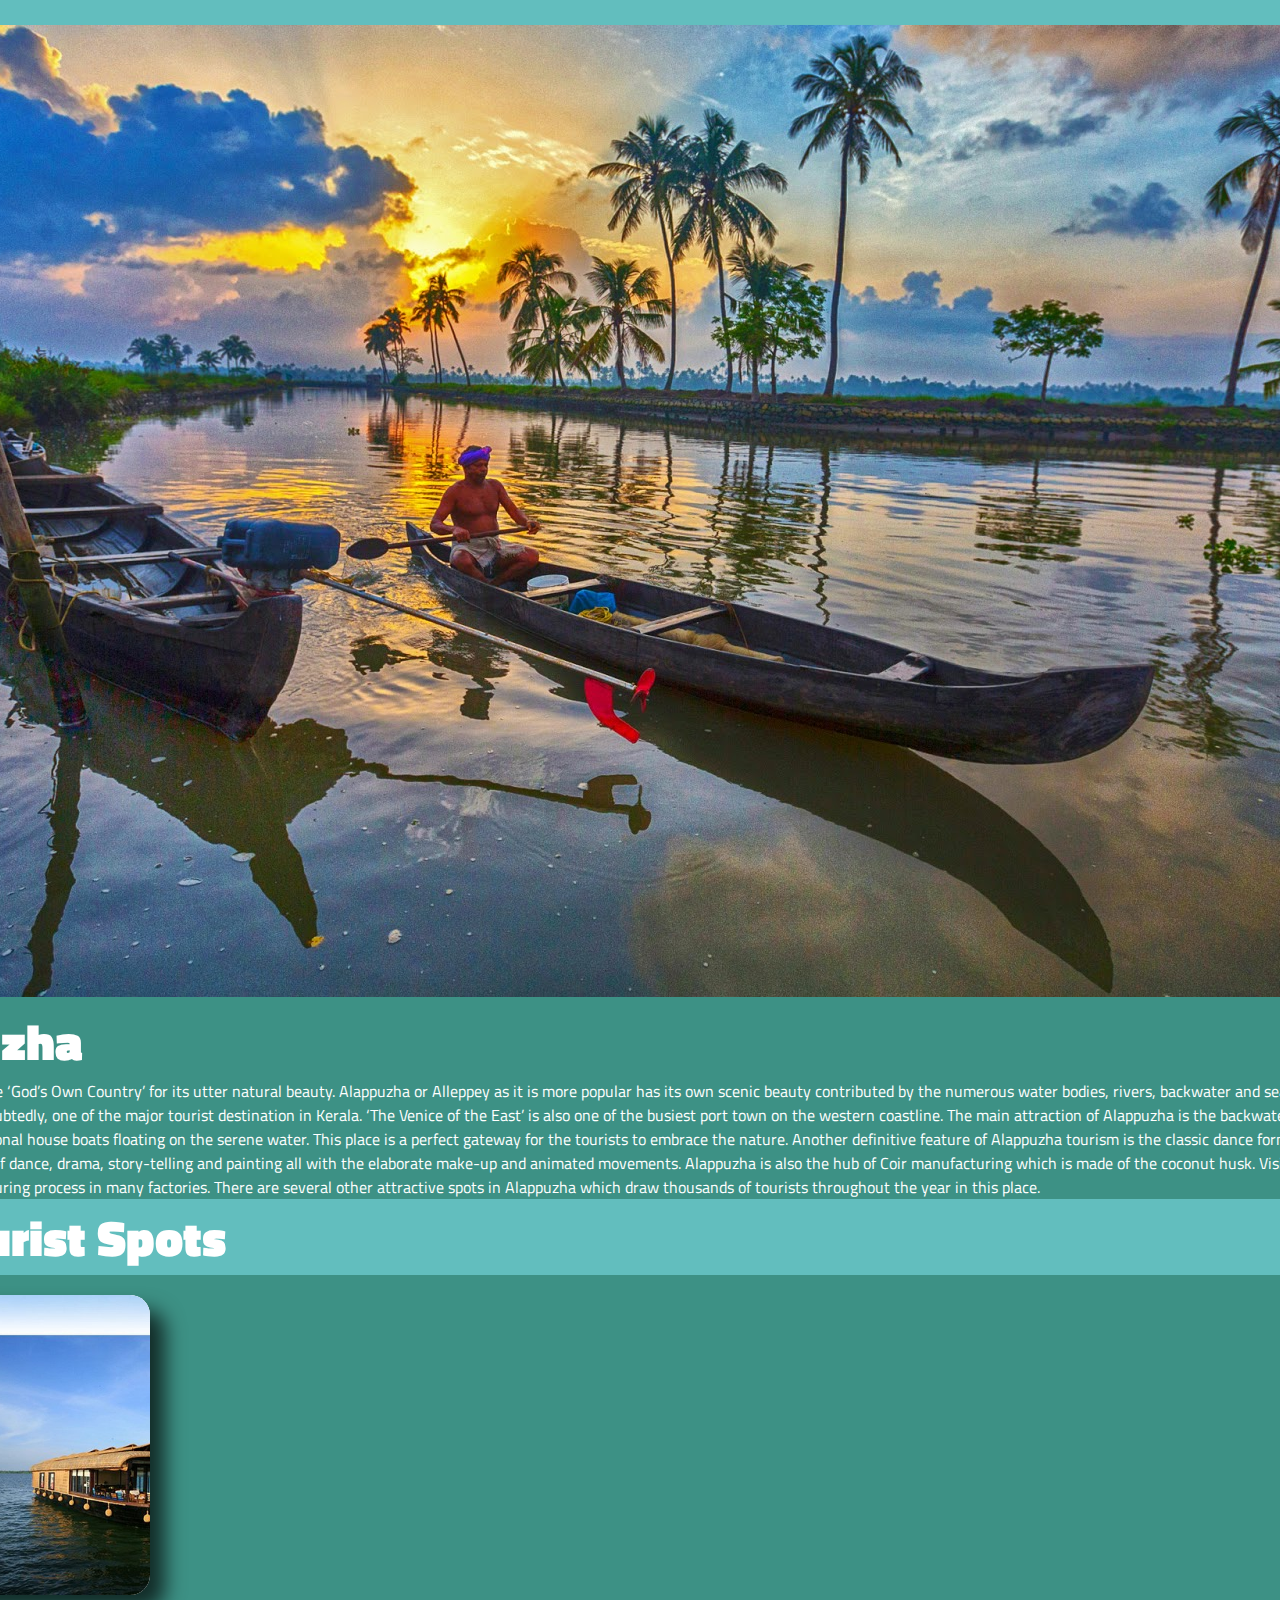
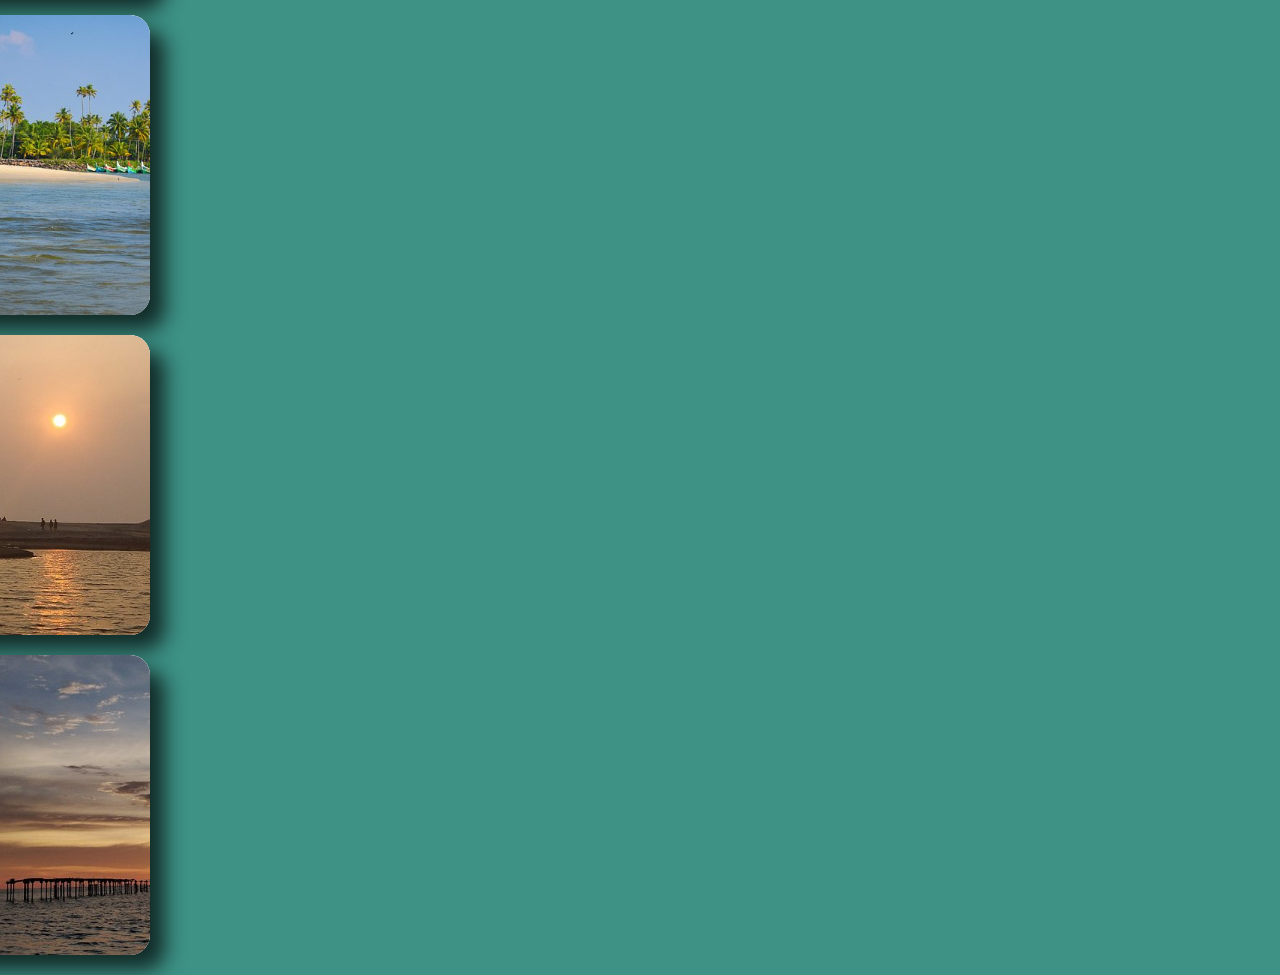
<file: alappuzha.html>
<!DOCTYPE html>
<html lang="en">
<head>
    <link href="./style.css" rel="stylesheet">
    <link href="https://cdn.jsdelivr.net/npm/bootstrap@5.1.3/dist/css/bootstrap.min.css" rel="stylesheet" integrity="sha384-1BmE4kWBq78iYhFldvKuhfTAU6auU8tT94WrHftjDbrCEXSU1oBoqyl2QvZ6jIW3" crossorigin="anonymous">
    <meta charset="UTF-8">
    <meta http-equiv="X-UA-Compatible" content="IE=edge">
    <meta name="viewport" content="width=device-width, initial-scale=1.0">
    <title>Alappuzha</title>
    <!--tab icon start-->
    <link rel="icon" href="./images/logo header.png" type="image/gif" sizes="16x18">
    <!--tab icon close-->
</head>
<body>
    <section id="alp">

       <div class="container-fluid">
        <button class="back btn my-lg-3 my-md-3 my-2" onclick="window.history.back()">Go Back</button>
           <div class="row">
               <div class="col-lg-5 col-md-5 col-12 my-5">
                   <img src="./images/alp1page.jpg" class="img-fluid">
               </div>
               <div class="col-lg-7 col-md-7 col-12 p-lg-3 p-md-3 p-2">
                    <h1>Alappuzha</h1>
                    <p>Kerala is referred as the ‘God’s Own Country’ for its utter natural beauty. Alappuzha or Alleppey as it is more popular has its own scenic beauty contributed by the numerous water bodies, rivers, backwater and sea which essentially made Alappuzha, undoubtedly, one of the major tourist destination in Kerala.

                        ‘The Venice of the East’ is also one of the busiest port town on the western coastline. The main attraction of Alappuzha is the backwater tourism popularized by the beautiful traditional house boats floating on the serene water. This place is a perfect gateway for the tourists to embrace the nature.
                        
                        Another definitive feature of Alappuzha tourism is the classic dance form of Kathakali, an unequaled concoction of dance, drama, story-telling and painting all with the elaborate make-up and animated movements. Alappuzha is also the hub of Coir manufacturing which is made of the coconut husk. Visitors are drawn to catch up the manufacturing process in many factories. There are several other attractive spots in Alappuzha which draw thousands of tourists throughout the year in this place.</p>
               </div>
           </div>


           <div class="my-md-5">
            <h1 class="text-center fw-light">Hot Tourist Spots</h1>
           </div>


           <div class="row my-md-3">
            <div class="col-lg-3 col-md-3 col-12">
                <div class="card mx-auto">
                    <img src="./images/alleppey-backwater.jpg" class="card-img-top" alt="image">
                    <div class="card-body text-center">
                      <h5 class="card-title">Allepey Backwaters</h5>

                      <a href="./alappuzha.html" class="btn signin">Book Package</a>
                    </div>
                </div>

                  
            </div>
            <div class="col-lg-3 col-md-3 col-12">
                <div class="card mx-auto">
                    <img src="./images/andhakaranazhi.jpg" class="card-img-top" alt="image">
                    <div class="card-body text-center">
                      <h5 class="card-title">Andhakaranazhi Beach</h5>

                      <a href="./alappuzha.html" class="btn signin">Book Package</a>
                    </div>
                </div>

                  
            </div>
            <div class="col-lg-3 col-md-3 col-12">
                <div class="card mx-auto">
                    <img src="./images/thottappallibeach.jpg" class="card-img-top" alt="image">
                    <div class="card-body text-center">
                      <h5 class="card-title">Thottappally Beach</h5>

                      <a href="./alappuzha.html" class="btn signin">Book Package</a>
                    </div>
                </div>

                  
            </div>
            <div class="col-lg-3 col-md-3 col-12">
                <div class="card mx-auto">
                    <img src="./images/alappuzhabeach.jpg" class="card-img-top" alt="image">
                    <div class="card-body text-center">
                      <h5 class="card-title">Alappuzha Beach</h5>

                      <a href="./alappuzha.html" class="btn signin">Book Package</a>
                    </div>
                </div>

                  
            </div>
        
        </div>
       </div>

    </section>
      


    <script src="https://cdn.jsdelivr.net/npm/@popperjs/core@2.10.2/dist/umd/popper.min.js" integrity="sha384-7+zCNj/IqJ95wo16oMtfsKbZ9ccEh31eOz1HGyDuCQ6wgnyJNSYdrPa03rtR1zdB" crossorigin="anonymous"></script>
    <script src="https://cdn.jsdelivr.net/npm/bootstrap@5.1.3/dist/js/bootstrap.min.js" integrity="sha384-QJHtvGhmr9XOIpI6YVutG+2QOK9T+ZnN4kzFN1RtK3zEFEIsxhlmWl5/YESvpZ13" crossorigin="anonymous"></script>
</body>
</html>
</file>
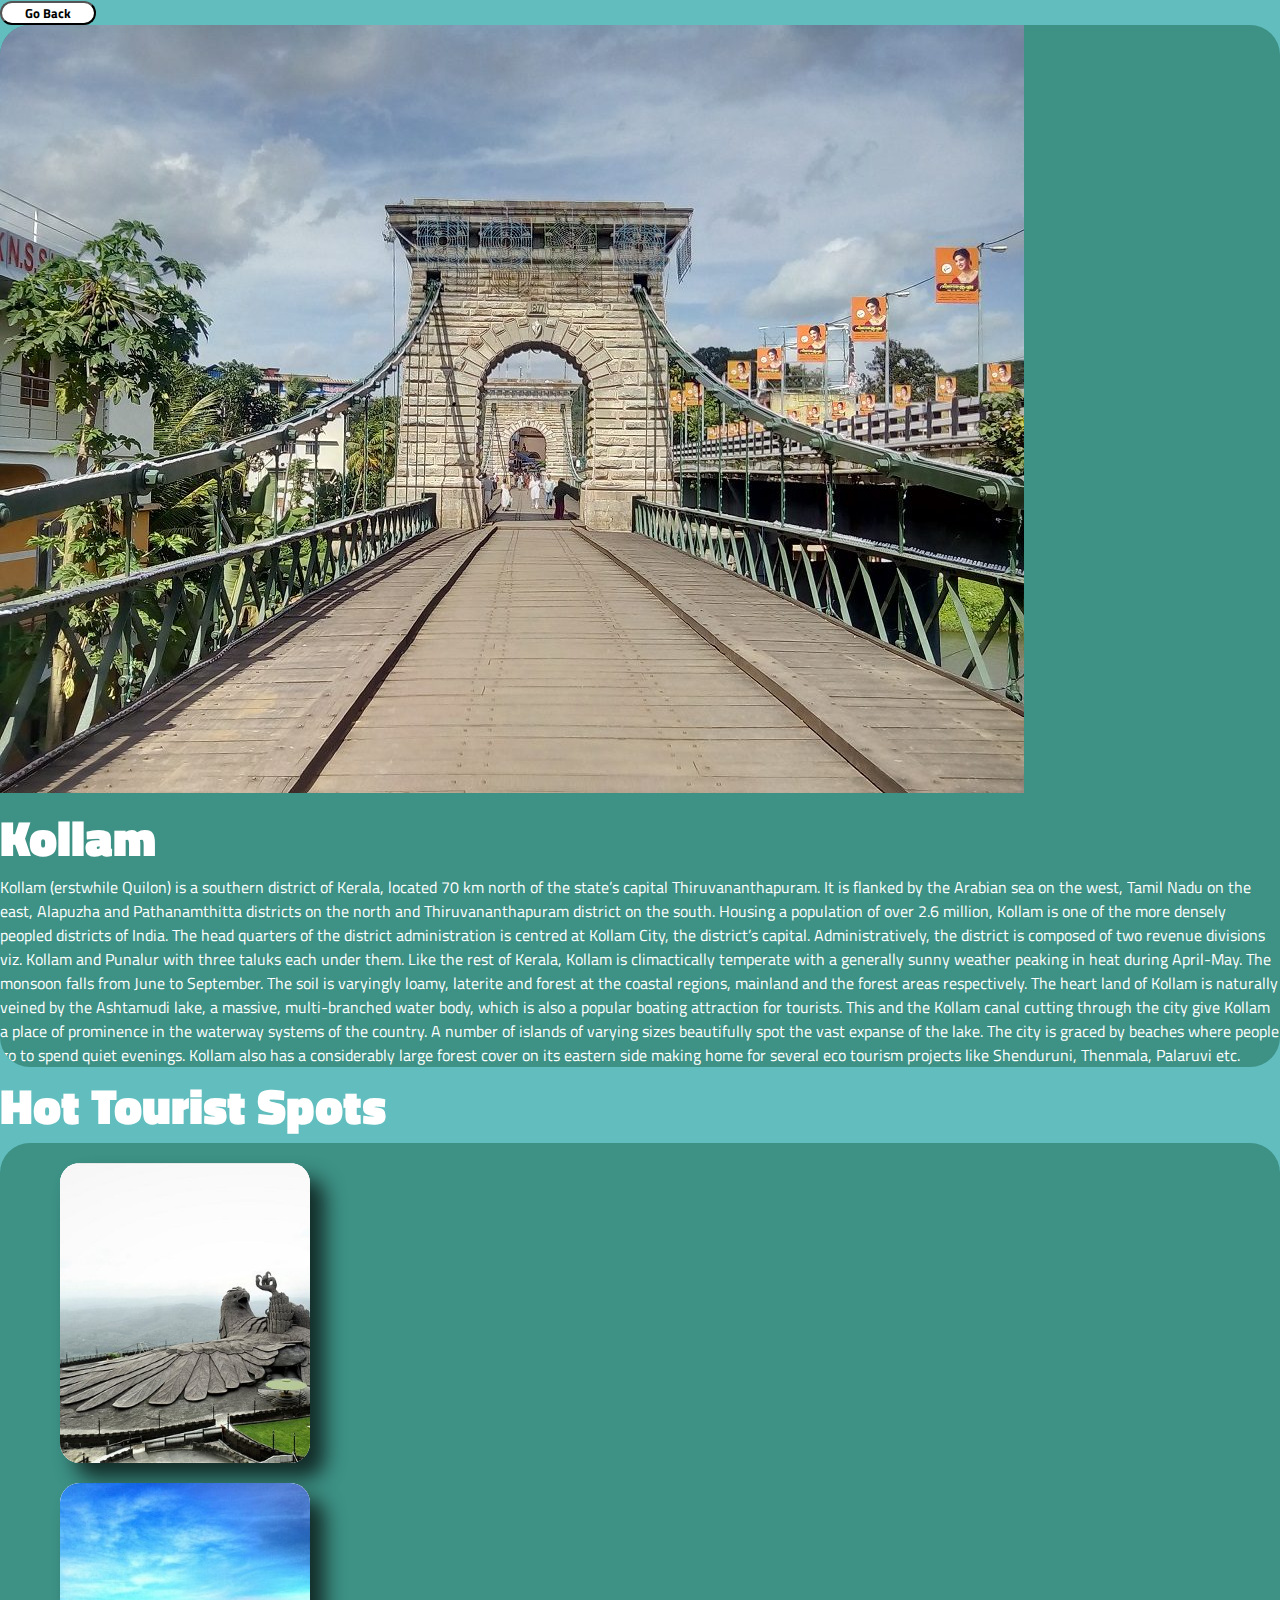
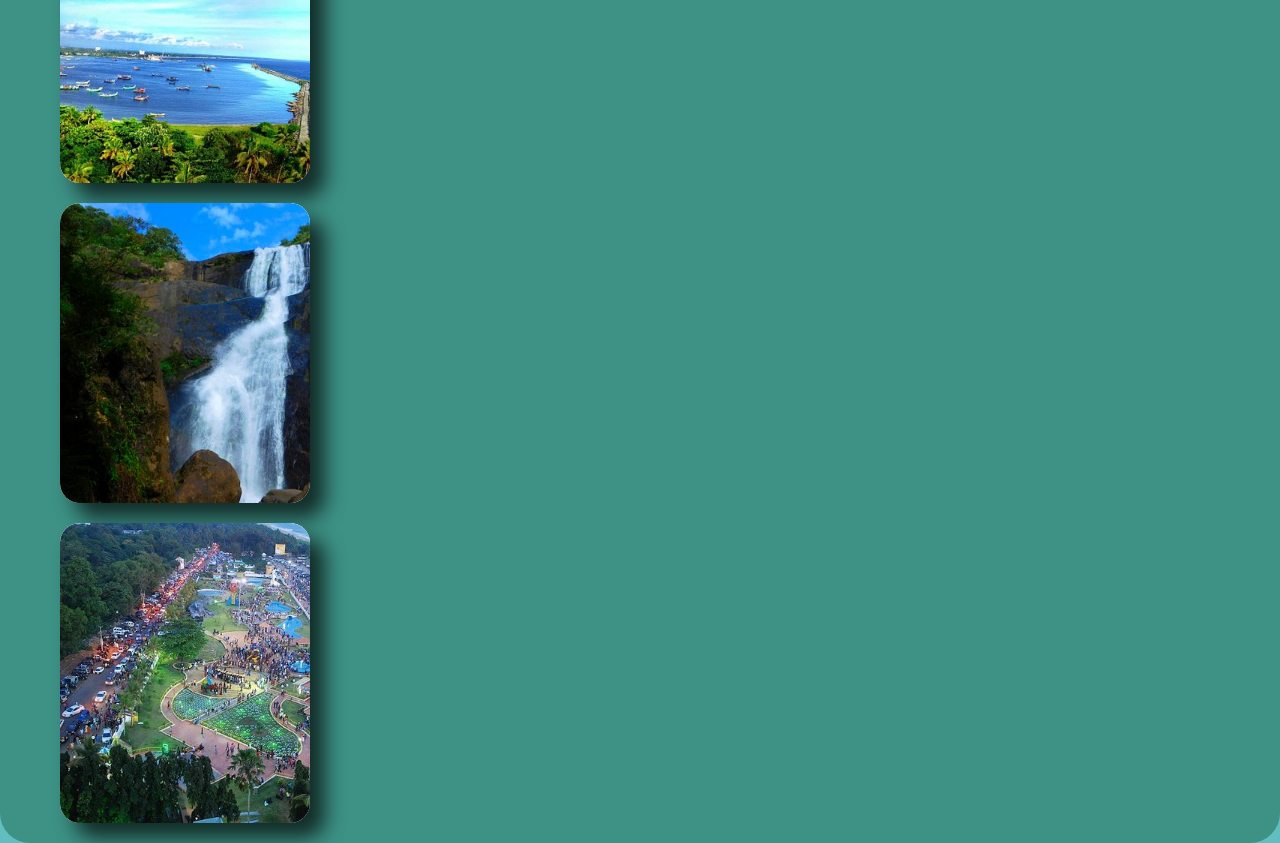
<file: kollam.html>
<!DOCTYPE html>
<html lang="en">
<head>
    <link href="./style.css" rel="stylesheet">
    <link href="https://cdn.jsdelivr.net/npm/bootstrap@5.1.3/dist/css/bootstrap.min.css" rel="stylesheet" integrity="sha384-1BmE4kWBq78iYhFldvKuhfTAU6auU8tT94WrHftjDbrCEXSU1oBoqyl2QvZ6jIW3" crossorigin="anonymous">
    <meta charset="UTF-8">
    <meta http-equiv="X-UA-Compatible" content="IE=edge">
    <meta name="viewport" content="width=device-width, initial-scale=1.0">
    <title>Kollam</title>
    <!--tab icon start-->
    <link rel="icon" href="./images/logo header.png" type="image/gif" sizes="16x18">
    <!--tab icon close-->
</head>
<body>
    <section id="klm">

       <div class="container-fluid">
         <button class="back btn my-lg-3 my-md-3 my-2" onclick="window.history.back()">Go Back</button>
           <div class="row">
               <div class="col-lg-5 col-md-5 col-12 my-5">
                   <img src="./images/kollampage.jpg" class="img-fluid">
               </div>
               <div class="col-lg-7 col-md-7 col-12 p-lg-3 p-md-3 p-2">
                    <h1>Kollam</h1>
                    <p>Kollam (erstwhile Quilon) is a southern district of Kerala, located 70 km north of the state’s capital Thiruvananthapuram. It is flanked by the Arabian sea on the west, Tamil Nadu on the east, Alapuzha and Pathanamthitta districts on the north and Thiruvananthapuram district on the south. Housing a population of over 2.6 million, Kollam is one of the more densely peopled districts of India. The head quarters of the district administration is centred at Kollam City, the district’s capital. Administratively, the district is composed of two revenue divisions viz. Kollam and Punalur with three taluks each under them.

                        Like the rest of Kerala, Kollam is climactically temperate with a generally sunny weather peaking in heat during April-May. The monsoon falls from June to September. The soil is varyingly loamy, laterite and forest at the coastal regions, mainland and the forest areas respectively.
    
                         The heart land of Kollam is naturally veined by the Ashtamudi lake, a massive, multi-branched water body, which is also a popular boating attraction for tourists. This and the Kollam canal cutting through the city give Kollam a place of prominence in the waterway systems of the country. A number of islands of varying sizes beautifully spot the vast expanse of the lake. The city is graced by beaches where people go to spend quiet evenings. Kollam also has a considerably large forest cover on its eastern side making home for several eco tourism projects like Shenduruni, Thenmala, Palaruvi etc.
                    </p>              
               </div>
           </div>


           <div class="my-md-5">
            <h1 class="text-center fw-light">Hot Tourist Spots</h1>
           </div>


           <div class="row my-md-3">
            <div class="col-lg-3 col-md-3 col-12">
                <div class="card mx-auto">
                    <img src="./images/jatayu.jpg" class="card-img-top" alt="image">
                    <div class="card-body text-center">
                      <h5 class="card-title">Jatayu Earth Center</h5>

                      <a href="./kollam.html" class="btn signin">Book Package</a>
                    </div>
                </div>

                  
            </div>
            <div class="col-lg-3 col-md-3 col-12">
                <div class="card mx-auto">
                    <img src="./images/thangassery.jpg" class="card-img-top" alt="image">
                    <div class="card-body text-center">
                      <h5 class="card-title">Thangassery Light House</h5>

                      <a href="./kollam.html" class="btn signin">Book Package</a>
                    </div>
                </div>

                  
            </div>
            <div class="col-lg-3 col-md-3 col-12">
                <div class="card mx-auto">
                    <img src="./images/palaruvi.jpg" class="card-img-top" alt="image">
                    <div class="card-body text-center">
                      <h5 class="card-title">Palaruvi Water Falls</h5>

                      <a href="./kollam.html" class="btn signin">Book Package</a>
                    </div>
                </div>

                  
            </div>
            <div class="col-lg-3 col-md-3 col-12">
                <div class="card mx-auto">
                    <img src="./images/kollambeach.jpg" class="card-img-top" alt="image">
                    <div class="card-body text-center">
                      <h5 class="card-title">Kollam Beach</h5>

                      <a href="./kollam.html" class="btn signin">Book Package</a>
                    </div>
                </div>

                  
            </div>
        
        </div>
       </div>

    </section>
      


    <script src="https://cdn.jsdelivr.net/npm/@popperjs/core@2.10.2/dist/umd/popper.min.js" integrity="sha384-7+zCNj/IqJ95wo16oMtfsKbZ9ccEh31eOz1HGyDuCQ6wgnyJNSYdrPa03rtR1zdB" crossorigin="anonymous"></script>
    <script src="https://cdn.jsdelivr.net/npm/bootstrap@5.1.3/dist/js/bootstrap.min.js" integrity="sha384-QJHtvGhmr9XOIpI6YVutG+2QOK9T+ZnN4kzFN1RtK3zEFEIsxhlmWl5/YESvpZ13" crossorigin="anonymous"></script>
</body>
</html>
</file>
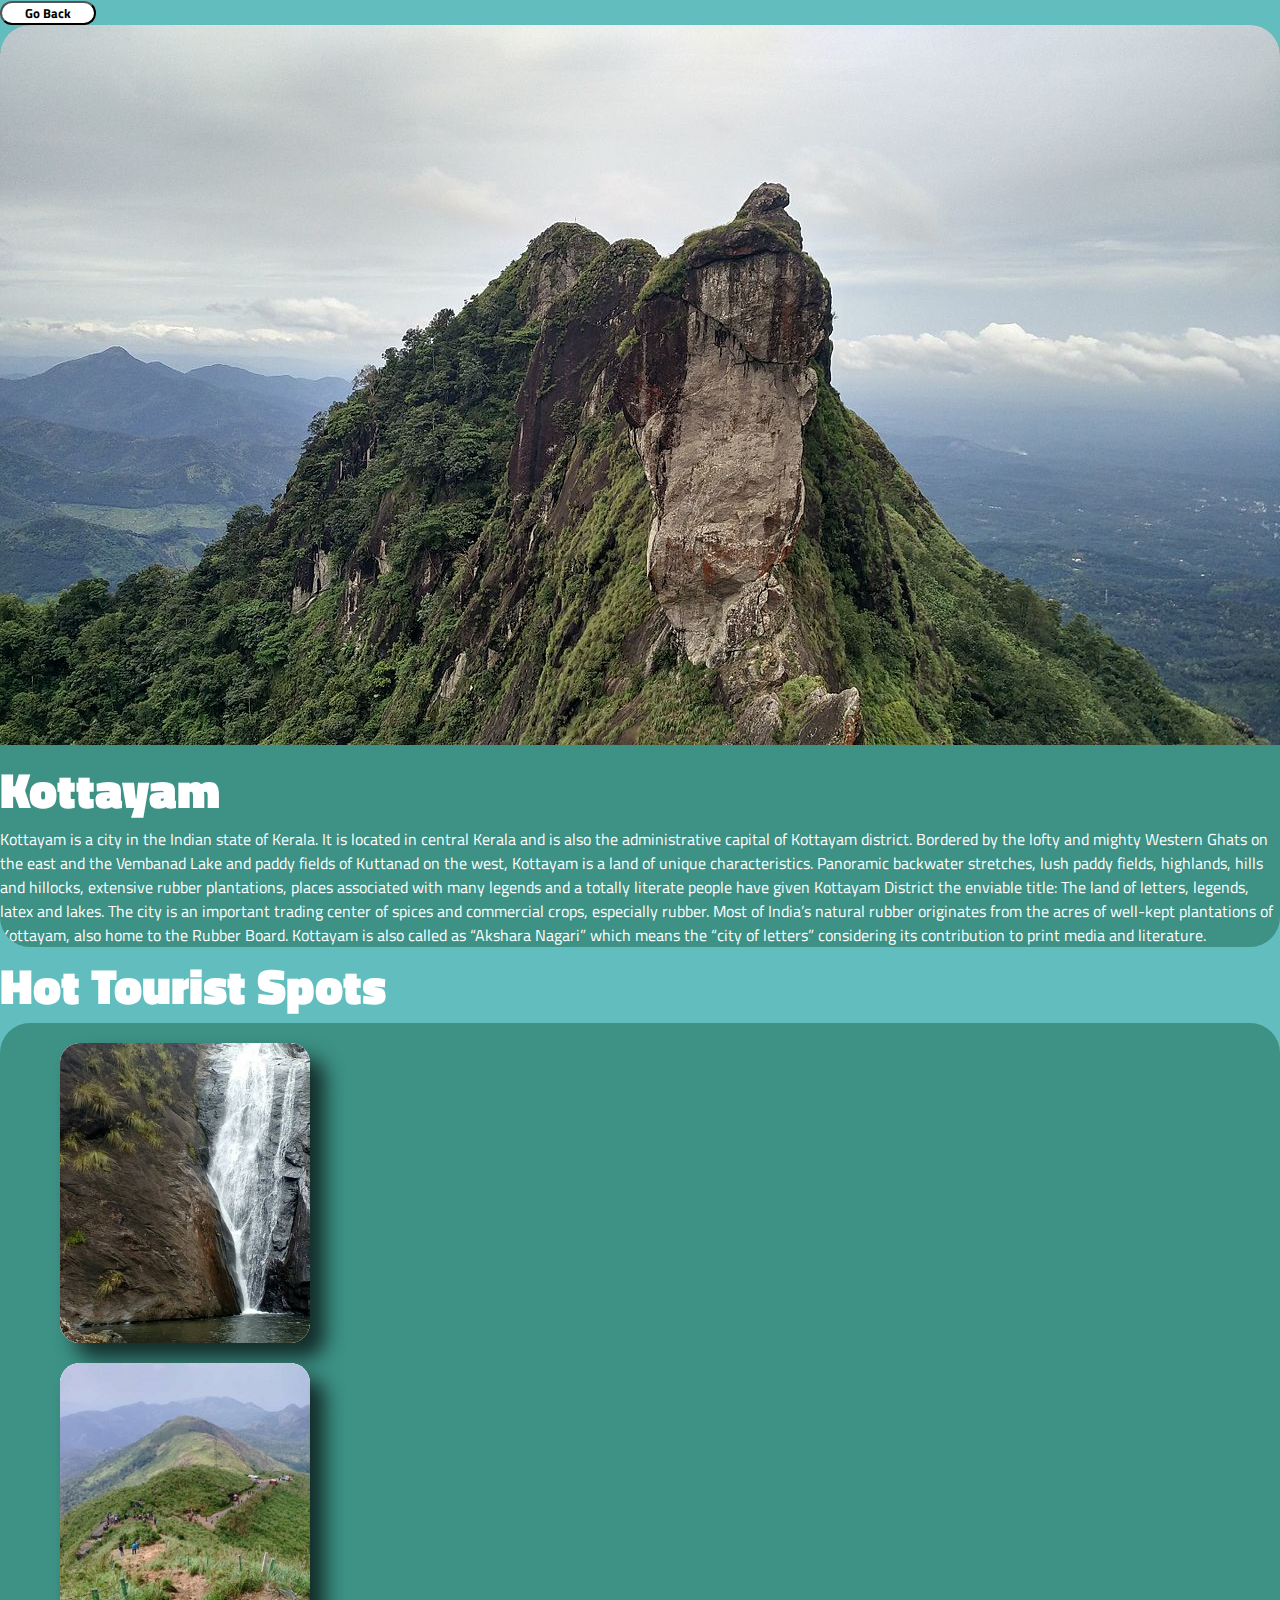
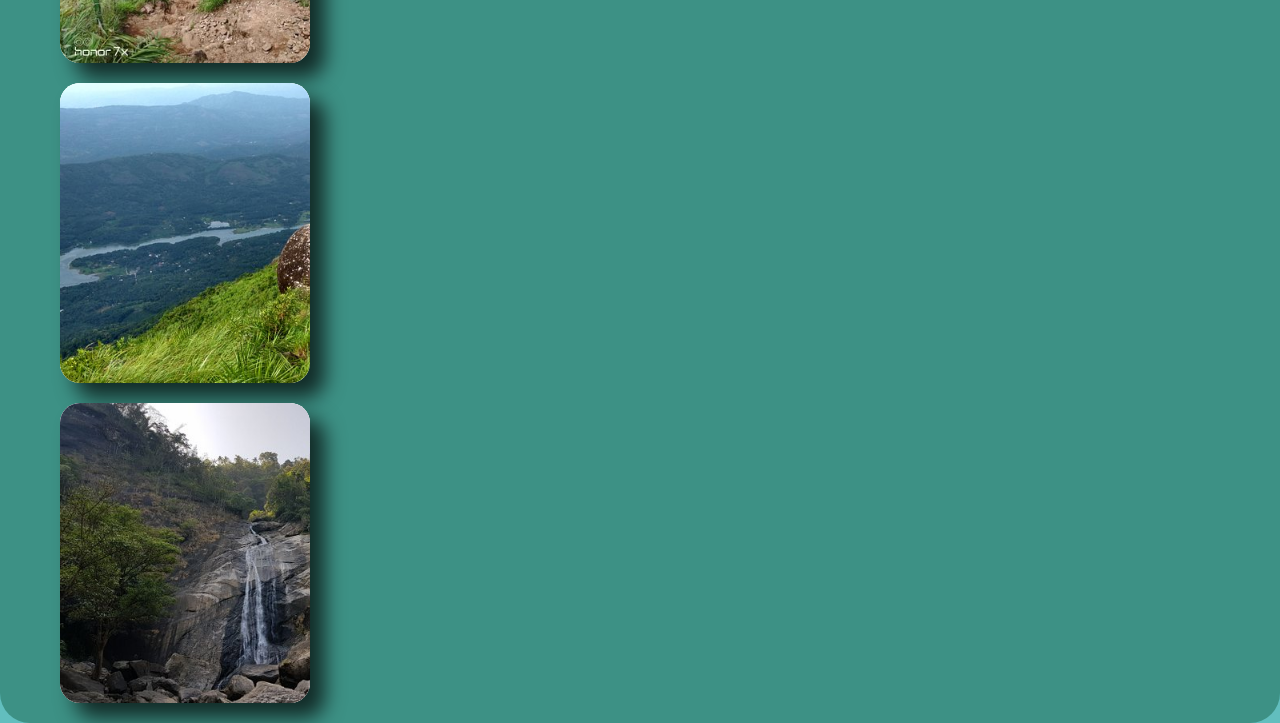
<file: kottayam.html>
<!DOCTYPE html>
<html lang="en">
<head>
    <link href="./style.css" rel="stylesheet">
    <link href="https://cdn.jsdelivr.net/npm/bootstrap@5.1.3/dist/css/bootstrap.min.css" rel="stylesheet" integrity="sha384-1BmE4kWBq78iYhFldvKuhfTAU6auU8tT94WrHftjDbrCEXSU1oBoqyl2QvZ6jIW3" crossorigin="anonymous">
    <meta charset="UTF-8">
    <meta http-equiv="X-UA-Compatible" content="IE=edge">
    <meta name="viewport" content="width=device-width, initial-scale=1.0">
    <title>kottayam</title>
    <!--tab icon start-->
    <link rel="icon" href="./images/logo header.png" type="image/gif" sizes="16x18">
    <!--tab icon close-->
</head>
<body>
    <section id="ktm">

       <div class="container-fluid">
        <button class="back btn my-lg-3 my-md-3 my-2" onclick="window.history.back()">Go Back</button>
           <div class="row">
               <div class="col-lg-5 col-md-5 col-12 my-5">
                   <img src="./images/ktmpage.jpg" class="img-fluid">
               </div>
               <div class="col-lg-7 col-md-7 col-12 p-lg-3 p-md-3 p-2">
                    <h1>Kottayam</h1>
                    <p>Kottayam is a city in the Indian state of Kerala. It is located in central Kerala and is also the administrative capital of Kottayam district. Bordered by the lofty and mighty Western Ghats on the east and the Vembanad Lake and paddy fields of Kuttanad on the west, Kottayam is a land of unique characteristics. Panoramic backwater stretches, lush paddy fields, highlands, hills and hillocks, extensive rubber plantations, places associated with many legends and a totally literate people have given Kottayam District the enviable title: The land of letters, legends, latex and lakes. The city is an important trading center of spices and commercial crops, especially rubber. Most of India’s natural rubber originates from the acres of well-kept plantations of Kottayam, also home to the Rubber Board. Kottayam is also called as “Akshara Nagari” which means the “city of letters” considering its contribution to print media and literature.</p>
               </div>
           </div>

           <div class="my-md-5">
            <h1 class="text-center fw-light">Hot Tourist Spots</h1>
           </div>


           <div class="row my-md-3">
            <div class="col-lg-3 col-md-3 col-12">
                <div class="card mx-auto">
                    <img src="./images/kattikkayam.jpg" class="card-img-top" alt="image">
                    <div class="card-body text-center">
                      <h5 class="card-title">Kattikkayam Water Falls</h5>

                      <a href="./kottayam.html" class="btn signin">Book Package</a>
                    </div>
                </div>

                  
            </div>
            <div class="col-lg-3 col-md-3 col-12">
                <div class="card mx-auto">
                    <img src="./images/illikkalkallu.jpg" class="card-img-top" alt="image">
                    <div class="card-body text-center">
                      <h5 class="card-title">Illikkal Kallu</h5>

                      <a href="./kottayam.html" class="btn signin">Book Package</a>
                    </div>
                </div>

                  
            </div>
            <div class="col-lg-3 col-md-3 col-12">
                <div class="card mx-auto">
                    <img src="./images/elaveezhapoonchira.jpg" class="card-img-top" alt="image">
                    <div class="card-body text-center">
                      <h5 class="card-title">Elaveezhapoonjira</h5>

                      <a href="./kottayam.html" class="btn signin">Book Package</a>
                    </div>
                </div>

                  
            </div>
            <div class="col-lg-3 col-md-3 col-12">
                <div class="card mx-auto">
                    <img src="./images/marmala-waterfalls.jpg" class="card-img-top" alt="image">
                    <div class="card-body text-center">
                      <h5 class="card-title">Marmala Watre Falls</h5>

                      <a href="./kottayam.html" class="btn signin">Book Package</a>
                    </div>
                </div>

                  
            </div>
        
        </div>
       </div>

    </section>
      


    <script src="https://cdn.jsdelivr.net/npm/@popperjs/core@2.10.2/dist/umd/popper.min.js" integrity="sha384-7+zCNj/IqJ95wo16oMtfsKbZ9ccEh31eOz1HGyDuCQ6wgnyJNSYdrPa03rtR1zdB" crossorigin="anonymous"></script>
    <script src="https://cdn.jsdelivr.net/npm/bootstrap@5.1.3/dist/js/bootstrap.min.js" integrity="sha384-QJHtvGhmr9XOIpI6YVutG+2QOK9T+ZnN4kzFN1RtK3zEFEIsxhlmWl5/YESvpZ13" crossorigin="anonymous"></script>
</body>
</html>
</file>
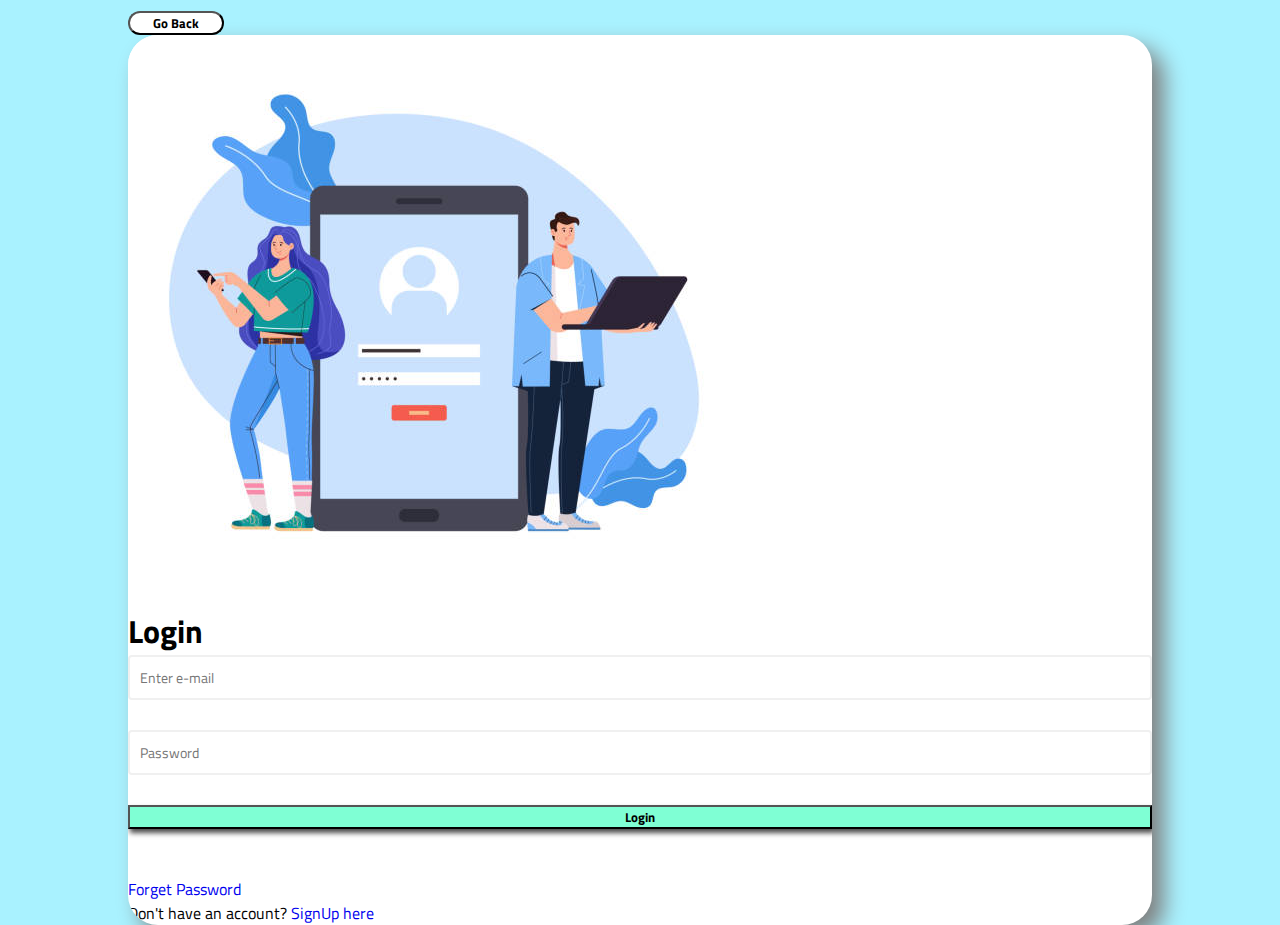
<file: login.html>
<!DOCTYPE html>
<html lang="en">
<head>
    <link href="./style.css" rel="stylesheet">
    <link href="https://cdnjs.cloudflare.com/ajax/libs/font-awesome/6.1.1/css/all.min.css">
    <link href="https://cdn.jsdelivr.net/npm/bootstrap@5.1.3/dist/css/bootstrap.min.css" rel="stylesheet" integrity="sha384-1BmE4kWBq78iYhFldvKuhfTAU6auU8tT94WrHftjDbrCEXSU1oBoqyl2QvZ6jIW3" crossorigin="anonymous">
    <meta charset="UTF-8">
    <meta http-equiv="X-UA-Compatible" content="IE=edge">
    <meta name="viewport" content="width=device-width, initial-scale=1.0">
    <title>Login Here</title>
    <!--tab icon start-->
    <link rel="icon" href="./images/logo header.png" type="image/gif" sizes="16x18">
    <!--tab icon close-->
</head>
<body>
    <!--login start-->
    <section id="login">
      
        <div class="container box">
          <button class="back btn my-lg-5 my-md-4 my-2" onclick="window.history.back()">Go Back</button>
          <div class="row no-gutter">
            <div class="col-lg-6 col-md-6 col-12">
              
              <img src="./images/login.jpg" class="img-fluid">
            </div>
            <div class="col-lg-6 col-md-6 col-12 pt-5">
              <h1>Login</h1>
              <form class="form2" id="form2">
            
                <div class="form-control">
                  <input type="email" placeholder="Enter e-mail" id="email2">
                  <i class="fa-solid fa-circle-check"></i>
                  <i class="fa-solid fa-triangle-exclamation"></i>
                  <small>error message</small>
                </div> 

                <div class="form-control">
                  <input type="password" placeholder="Password" id="password2">
                  <i class="fa-solid fa-circle-check"></i>
                  <i class="fa-solid fa-triangle-exclamation"></i>
                  <small>error message</small>
                </div>


                <button class="btn signin mb-3 mt-3">Login</button>
                <br>
                <br>
                
                <a href="#">Forget Password</a>
                <p>Don't have an account? <a href="./signup.html">SignUp here</a></p>
              </form>
            </div>
          </div>
        </div>
      
            
      
      </section>
      <!--login end-->

      <script src="./login.js"></script>
    <script src="https://cdn.jsdelivr.net/npm/@popperjs/core@2.10.2/dist/umd/popper.min.js" integrity="sha384-7+zCNj/IqJ95wo16oMtfsKbZ9ccEh31eOz1HGyDuCQ6wgnyJNSYdrPa03rtR1zdB" crossorigin="anonymous"></script>
    <script src="https://cdn.jsdelivr.net/npm/bootstrap@5.1.3/dist/js/bootstrap.min.js" integrity="sha384-QJHtvGhmr9XOIpI6YVutG+2QOK9T+ZnN4kzFN1RtK3zEFEIsxhlmWl5/YESvpZ13" crossorigin="anonymous"></script>
</body>
</html>
</file>
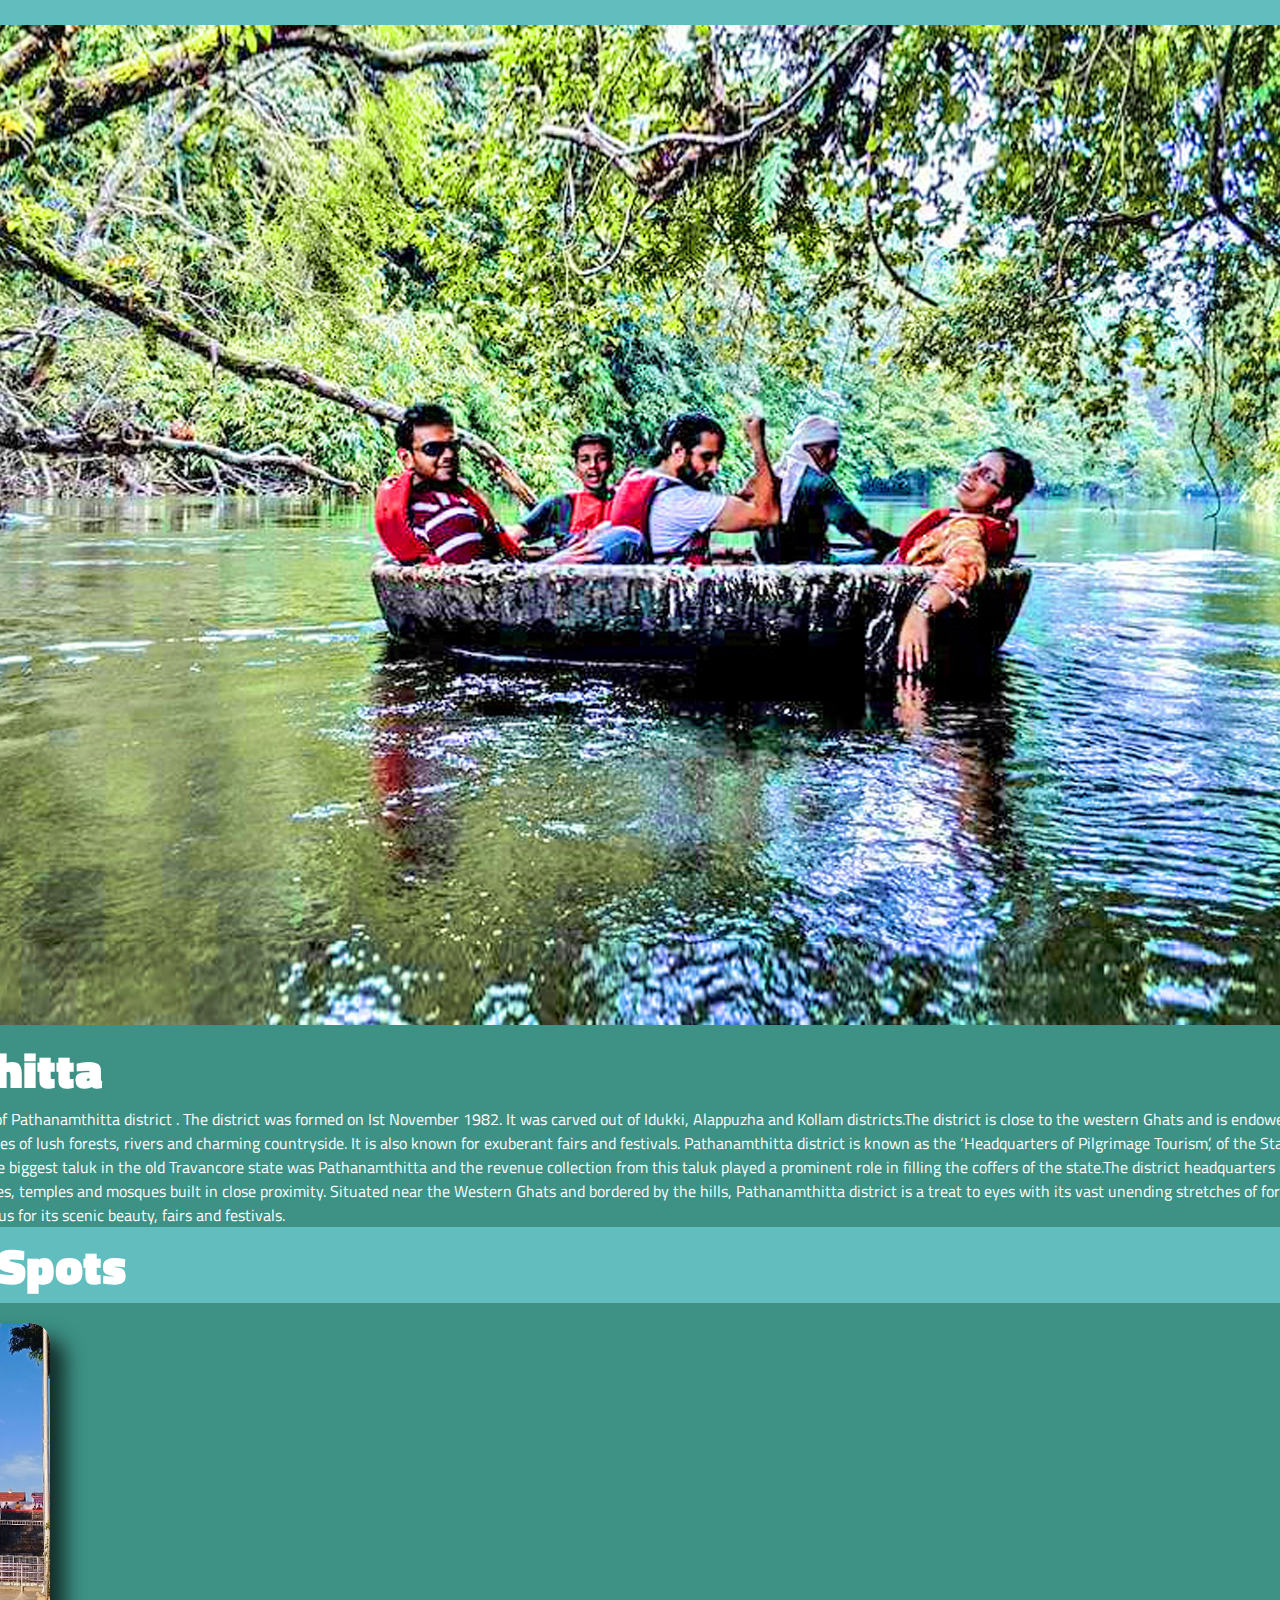
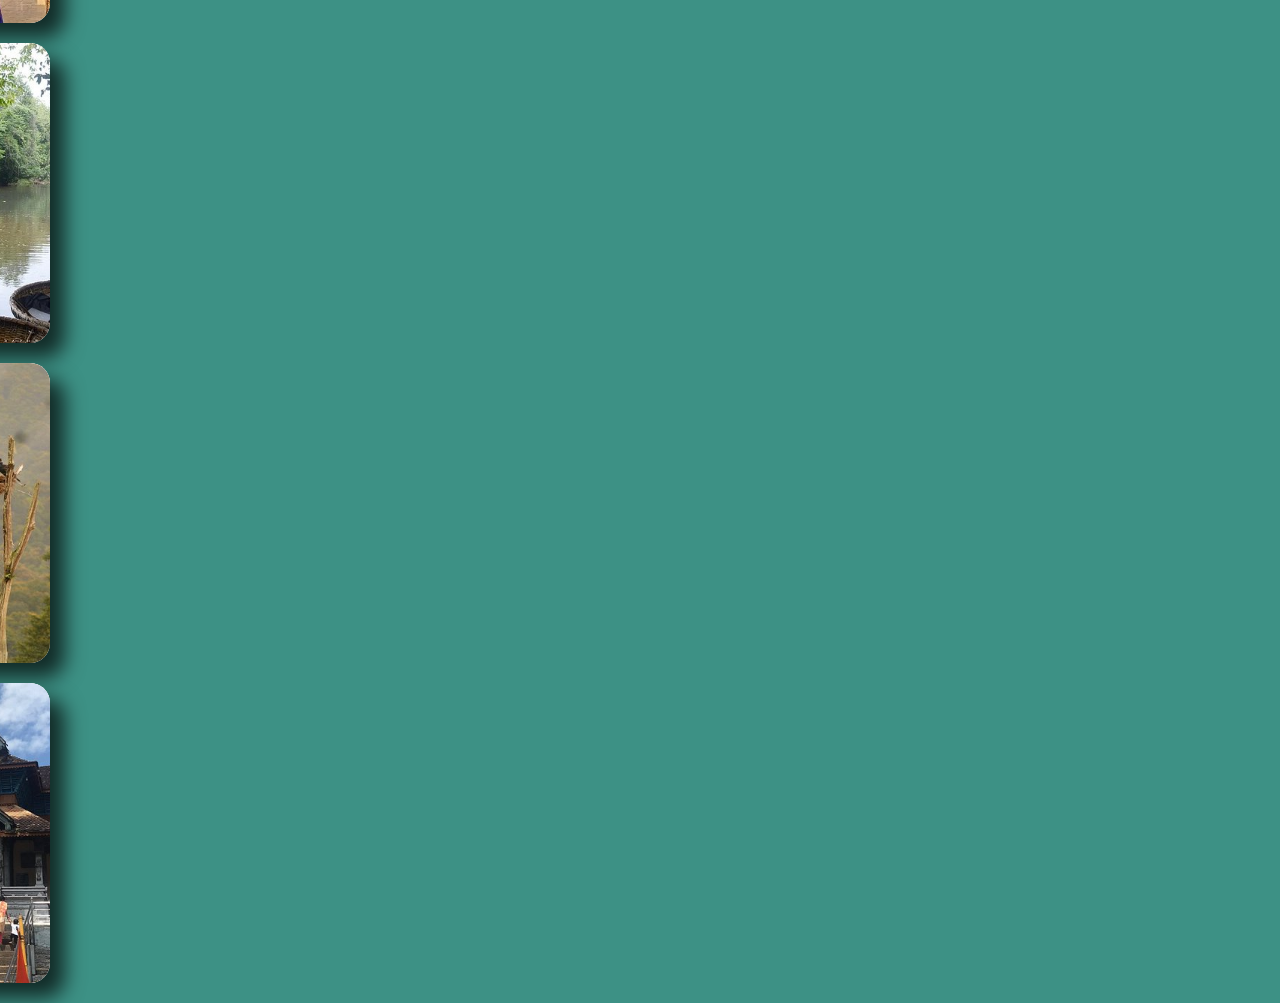
<file: pathanamthitta.html>
<!DOCTYPE html>
<html lang="en">
<head>
    <link href="./style.css" rel="stylesheet">
    <link href="https://cdn.jsdelivr.net/npm/bootstrap@5.1.3/dist/css/bootstrap.min.css" rel="stylesheet" integrity="sha384-1BmE4kWBq78iYhFldvKuhfTAU6auU8tT94WrHftjDbrCEXSU1oBoqyl2QvZ6jIW3" crossorigin="anonymous">
    <meta charset="UTF-8">
    <meta http-equiv="X-UA-Compatible" content="IE=edge">
    <meta name="viewport" content="width=device-width, initial-scale=1.0">
    <title>Pathanamthitta</title>
    <!--tab icon start-->
    <link rel="icon" href="./images/logo header.png" type="image/gif" sizes="16x18">
    <!--tab icon close-->
</head>
<body>
    <section id="pta">

       <div class="container-fluid">
        <button class="back btn my-lg-3 my-md-3 my-2" onclick="window.history.back()">Go Back</button>
           <div class="row">
               <div class="col-lg-5 col-md-5 col-12 my-5">
                   <img src="./images/ptapage.jpg" class="img-fluid">
               </div>
               <div class="col-lg-7 col-md-7 col-12 p-lg-3 p-md-3 p-2">
                    <h1>Pathanamthitta</h1>
                    <p>Pathanamthitta is the head quarters of Pathanamthitta district . The district was formed on Ist November 1982. It was carved out of Idukki, Alappuzha and Kollam districts.The district is close to the western Ghats and is endowed with scenic landscape comprising of low undulating hills, extensive stretches of lush forests, rivers and charming countryside. It is also known for exuberant fairs and festivals. Pathanamthitta district is known as the ‘Headquarters of Pilgrimage Tourism’, of the State. Pathanamthitta has an important place in erstwhile Travancore state the biggest taluk in the old Travancore state was Pathanamthitta and the revenue collection from this taluk played a prominent role in filling the coffers of the state.The district headquarters is noted for communal and cultural harmony. There are numerous churches, temples and mosques built in close proximity. Situated near the Western Ghats and bordered by the hills, Pathanamthitta district is a treat to eyes with its vast unending stretches of forests, rivers and rural landscapes. Blessed by nature, the district is famous for its scenic beauty, fairs and festivals.</p>
               </div>
           </div>

           <div class="my-md-5">
            <h1 class="text-center fw-light">Hot Tourist Spots</h1>
           </div>


           <div class="row my-md-3">
            <div class="col-lg-3 col-md-3 col-12">
                <div class="card mx-auto">
                    <img src="./images/sabarimala.jpg" class="card-img-top" alt="image">
                    <div class="card-body text-center">
                      <h5 class="card-title">Sabarimala Temple</h5>

                      <a href="./pathanamthitta.html" class="btn signin">Book Package</a>
                    </div>
                </div>

                  
            </div>
            <div class="col-lg-3 col-md-3 col-12">
                <div class="card mx-auto">
                    <img src="./images/konniforest.jpg" class="card-img-top" alt="image">
                    <div class="card-body text-center">
                      <h5 class="card-title">Konni Reserve Forest</h5>

                      <a href="pathanamthitta.html" class="btn signin">Book Package</a>
                    </div>
                </div>

                  
            </div>
            <div class="col-lg-3 col-md-3 col-12">
                <div class="card mx-auto">
                    <img src="./images/gavi.jpg" class="card-img-top" alt="image">
                    <div class="card-body text-center">
                      <h5 class="card-title">Gavi Tourism</h5>

                      <a href="./pathanamthitta.html" class="btn signin">Book Package</a>
                    </div>
                </div>

                  
            </div>
            <div class="col-lg-3 col-md-3 col-12">
                <div class="card mx-auto">
                    <img src="./images/aranmula.jpg" class="card-img-top" alt="image">
                    <div class="card-body text-center">
                      <h5 class="card-title">Aranmula Temple</h5>

                      <a href="./pathanamthitta.html" class="btn signin">Book Package</a>
                    </div>
                </div>

                  
            </div>
        
        </div>
       </div>

    </section>
      


    <script src="https://cdn.jsdelivr.net/npm/@popperjs/core@2.10.2/dist/umd/popper.min.js" integrity="sha384-7+zCNj/IqJ95wo16oMtfsKbZ9ccEh31eOz1HGyDuCQ6wgnyJNSYdrPa03rtR1zdB" crossorigin="anonymous"></script>
    <script src="https://cdn.jsdelivr.net/npm/bootstrap@5.1.3/dist/js/bootstrap.min.js" integrity="sha384-QJHtvGhmr9XOIpI6YVutG+2QOK9T+ZnN4kzFN1RtK3zEFEIsxhlmWl5/YESvpZ13" crossorigin="anonymous"></script>
</body>
</html>
</file>
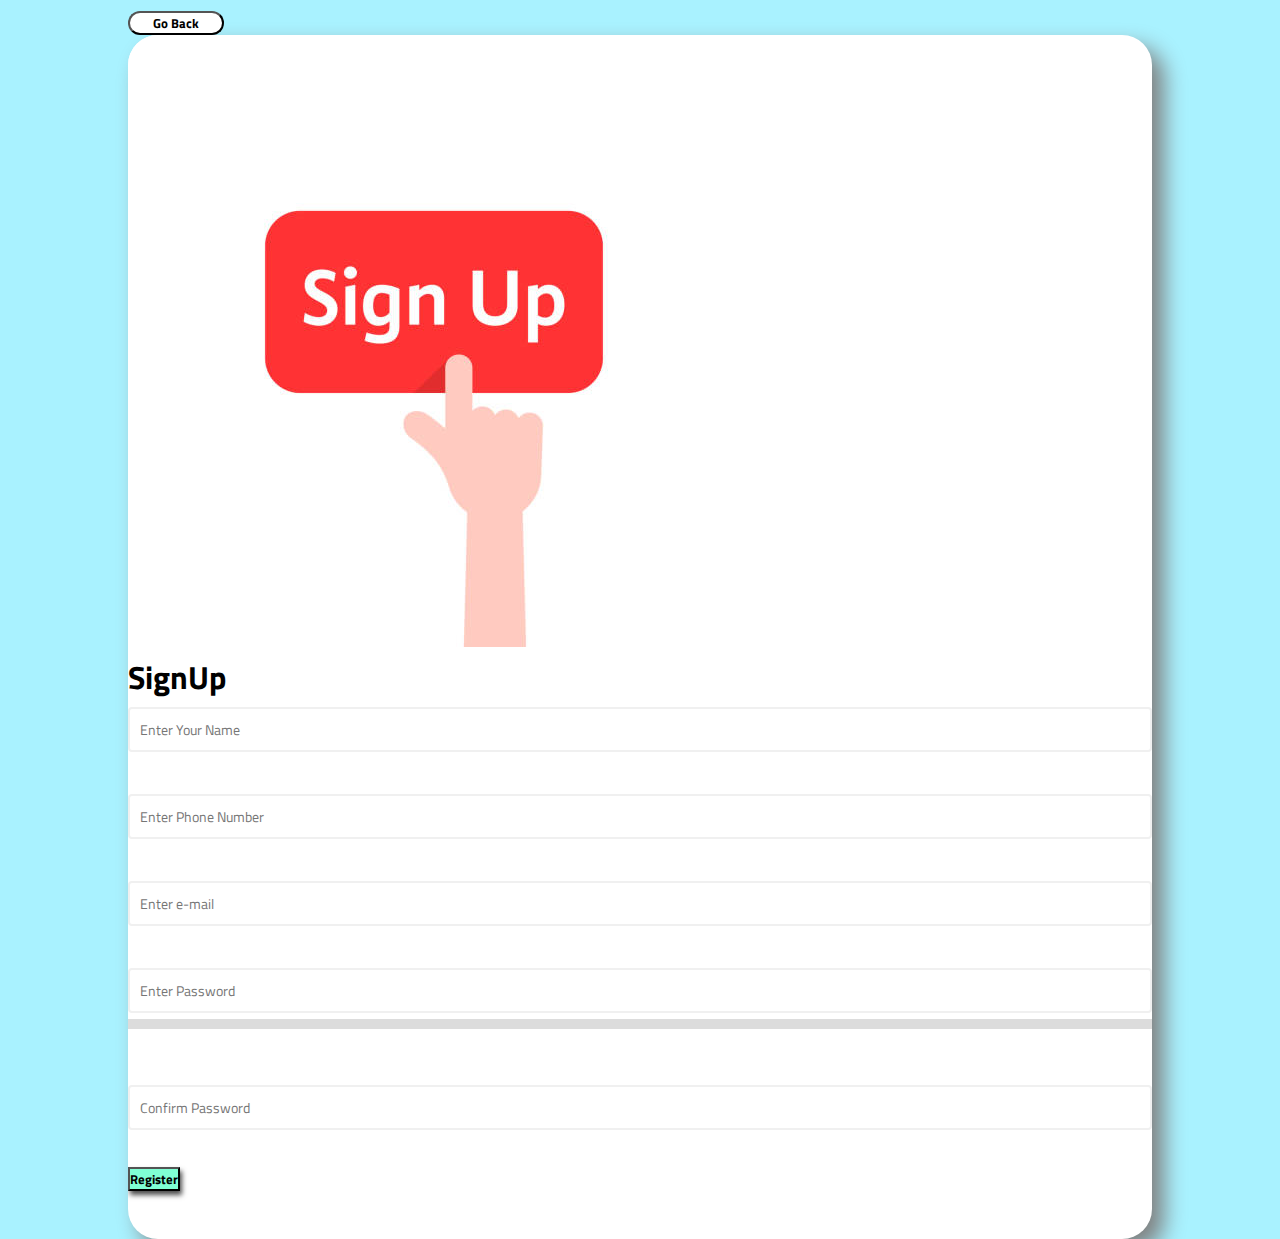
<file: signup.html>
<!DOCTYPE html>
<html lang="en">
<head>
    <link href="./style.css" rel="stylesheet">
    <link href="https://cdnjs.cloudflare.com/ajax/libs/font-awesome/6.1.1/css/all.min.css" rel="stylesheet">
    <link href="https://cdn.jsdelivr.net/npm/bootstrap@5.1.3/dist/css/bootstrap.min.css" rel="stylesheet" integrity="sha384-1BmE4kWBq78iYhFldvKuhfTAU6auU8tT94WrHftjDbrCEXSU1oBoqyl2QvZ6jIW3" crossorigin="anonymous">
    <meta charset="UTF-8">
    <meta http-equiv="X-UA-Compatible" content="IE=edge">
    <meta name="viewport" content="width=device-width, initial-scale=1.0">
    <title>SignUp Here</title>
    <!--tab icon start-->
    <link rel="icon" href="./images/logo header.png" type="image/gif" sizes="16x18">
    <!--tab icon close-->
</head>
<body>
    <!--signup-->
    <section id="signup">
        <div class="container box mb-5">
          <button class="back btn my-lg-5 my-md-4 my-2" onclick="window.history.back()">Go Back</button>
          <div class="row no-gutter">
            <div class="col-lg-6 col-md-6 col-12">
              <img src="./images/signup2.jpg" class="img-fluid">
            </div>
            <div class="col-lg-6 col-md-6 col-12 pt-5">
              <h1>SignUp</h1>
              <form id="form3" method="post" action="./index.html">
                 <div class="form-control">
                    <input type="text" placeholder="Enter Your Name" id="name3">
                    <i class="fa-solid fa-circle-check"></i>
                    <i class="fa-solid fa-triangle-exclamation"></i>
                    <small>error message</small>
                 </div> 
     
                 <div class="form-control">    
                    <input type="tel" placeholder="Enter Phone Number" id="phone3">
                    <i class="fa-solid fa-circle-check"></i>
                    <i class="fa-solid fa-triangle-exclamation"></i>
                    <small>error message</small>
                 </div>
                 
                 
                 <div class="form-control">     
                      <input type="email" placeholder="Enter e-mail" id="email3">
                      <i class="fa-solid fa-circle-check"></i>
                      <i class="fa-solid fa-triangle-exclamation"></i>
                      <small>error message</small>
                  </div> 
                  
                  
                  <div class="form-control">
                       <input type="text" placeholder="Enter Password" id="password3" oninput="strengthChecker()">
                       <span id="toggle" onclick="toggle()">
                        <i class="fas fa-eye"></i>
                       </span>
                       <div id="strength-bar"></div>
                       
                        <p id="msg"></p>
                       
                       <i class="fa-solid fa-circle-check"></i>
                       <i class="fa-solid fa-triangle-exclamation"></i>
                       <small>error message</small>
                       
                   </div>
                   


                   <div class="form-control">
                       <input type="password" placeholder="Confirm Password" id="cpassword3">
                       <i class="fa-solid fa-circle-check"></i>
                       <i class="fa-solid fa-triangle-exclamation"></i>
                       <small>error message</small>
                   </div>    




                <a href=""><button class="btn signin mb-3 mt-3" value="submit">Register</button></a>
                <br>
                <br>
                
                
              </form>
            </div>
          </div>
        </div>
      
            
      
      </section>
      <!--signup end-->

     <script src="./signup.js"></script> 
    <script src="https://cdn.jsdelivr.net/npm/@popperjs/core@2.10.2/dist/umd/popper.min.js" integrity="sha384-7+zCNj/IqJ95wo16oMtfsKbZ9ccEh31eOz1HGyDuCQ6wgnyJNSYdrPa03rtR1zdB" crossorigin="anonymous"></script>
    <script src="https://cdn.jsdelivr.net/npm/bootstrap@5.1.3/dist/js/bootstrap.min.js" integrity="sha384-QJHtvGhmr9XOIpI6YVutG+2QOK9T+ZnN4kzFN1RtK3zEFEIsxhlmWl5/YESvpZ13" crossorigin="anonymous"></script>
</body>
</html>
</file>
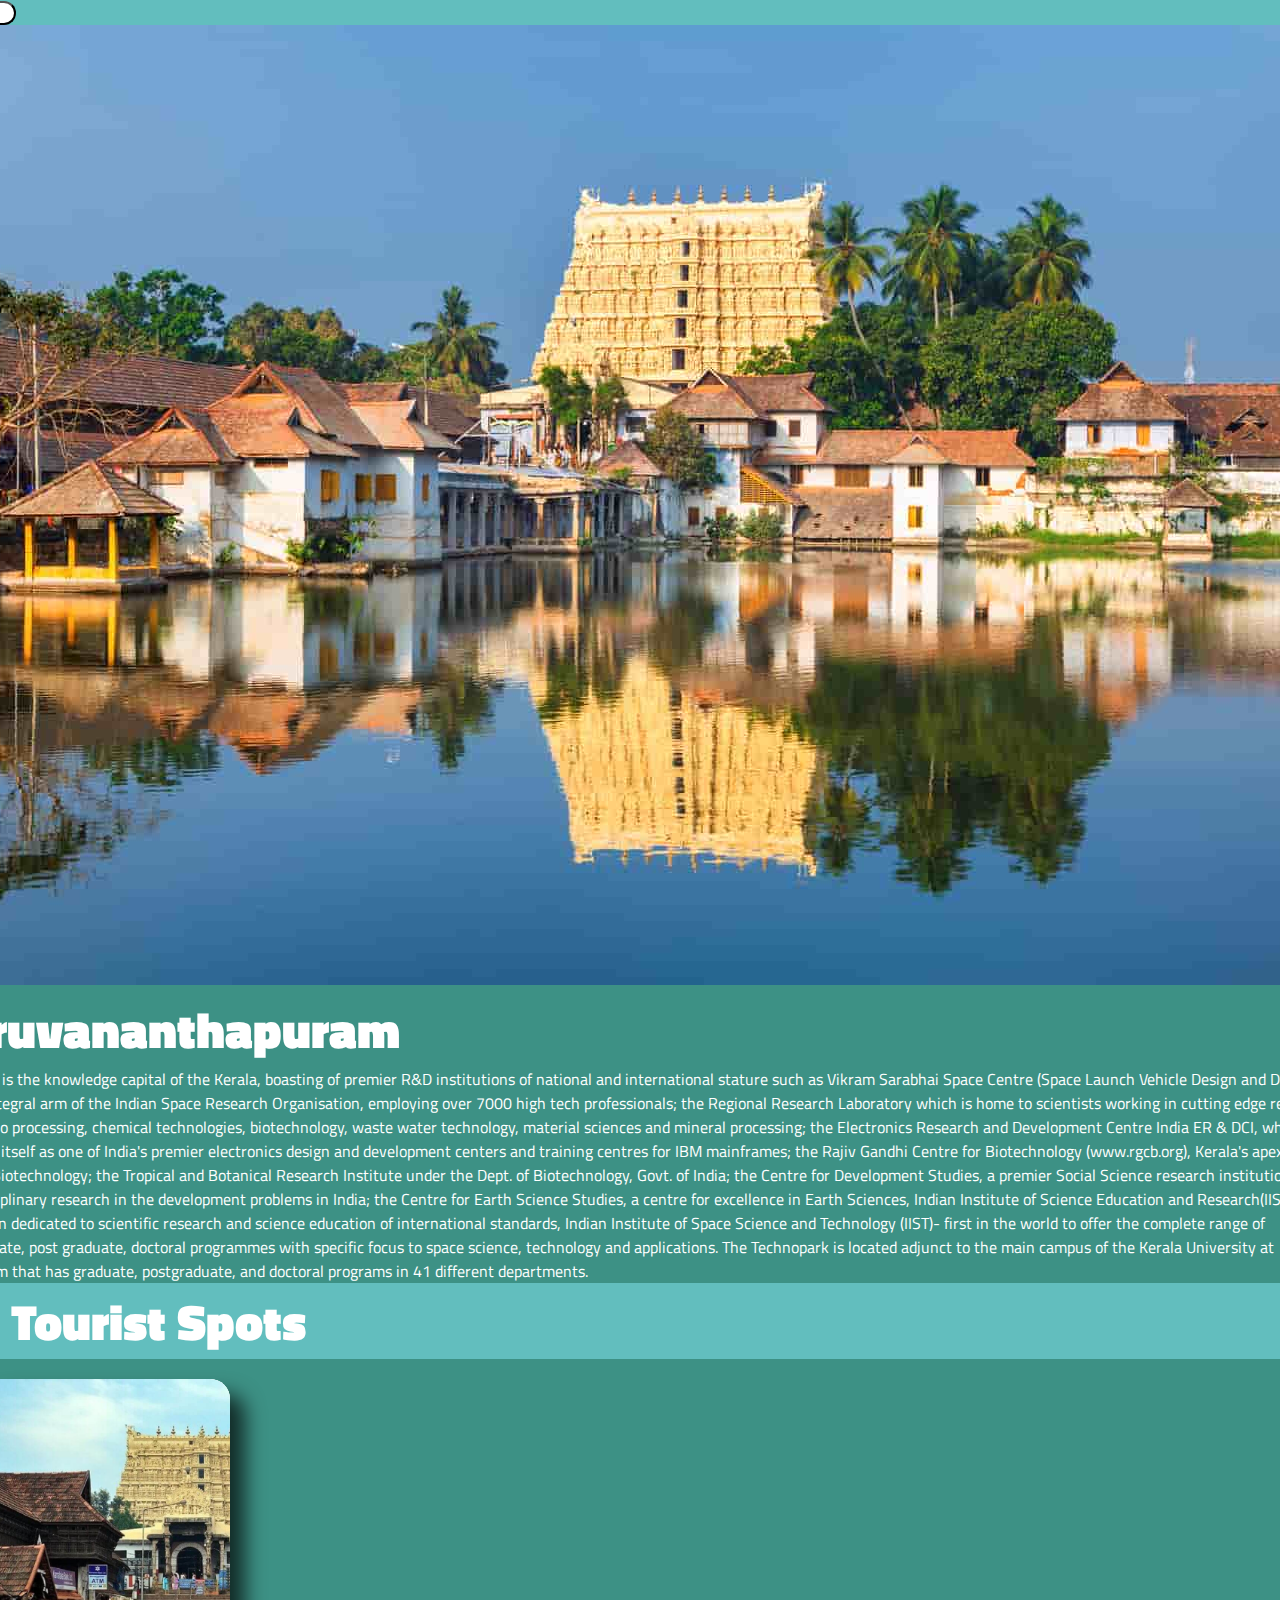
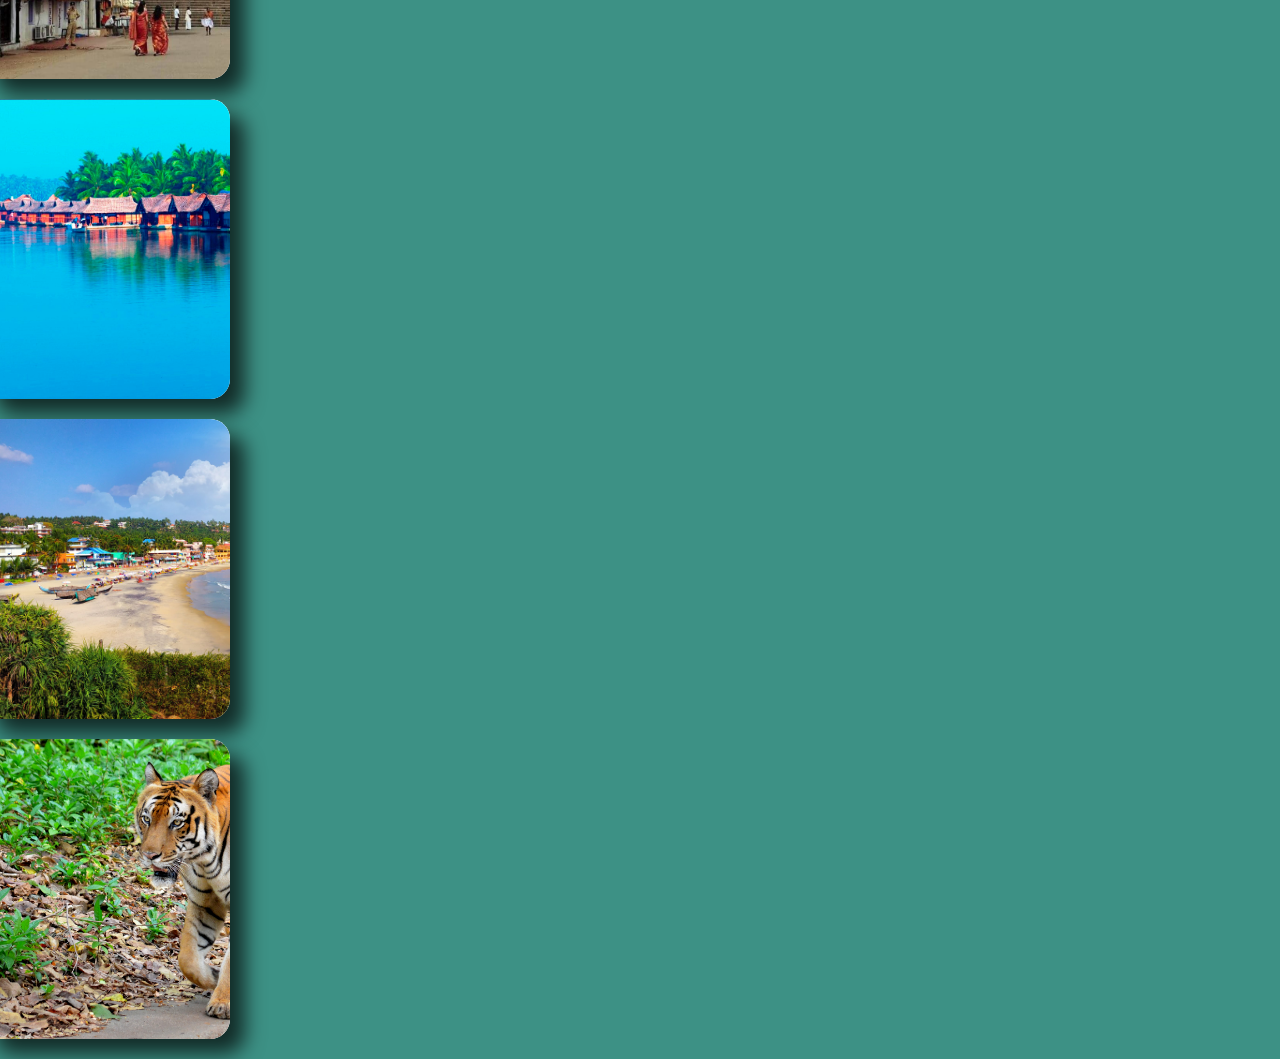
<file: trivandrum.html>
<!DOCTYPE html>
<html lang="en">
<head>
    <link href="./style.css" rel="stylesheet">
    <link href="https://cdn.jsdelivr.net/npm/bootstrap@5.1.3/dist/css/bootstrap.min.css" rel="stylesheet" integrity="sha384-1BmE4kWBq78iYhFldvKuhfTAU6auU8tT94WrHftjDbrCEXSU1oBoqyl2QvZ6jIW3" crossorigin="anonymous">
    <meta charset="UTF-8">
    <meta http-equiv="X-UA-Compatible" content="IE=edge">
    <meta name="viewport" content="width=device-width, initial-scale=1.0">
    <title>Trivandrum</title>
    <!--tab icon start-->
    <link rel="icon" href="./images/logo header.png" type="image/gif" sizes="16x18">
    <!--tab icon close-->
</head>
<body>
    <section id="tvm">

        <div class="container-fluid">
         <button class="back btn my-lg-3 my-md-3 my-2" onclick="window.history.back()">Go Back</button>
           <div class="row">
               <div class="col-lg-5 col-md-5 col-12 my-5">
                   <img src="./images/tvmpage.jpg" class="img-fluid">
               </div>
               <div class="col-lg-7 col-md-7 col-12 p-lg-3 p-md-3 p-2">
                    <h1>Thiruvananthapuram</h1>
                    <p>Trivandrum is the knowledge capital of the Kerala, boasting of premier R&D institutions of national and international stature such as Vikram Sarabhai Space Centre (Space Launch Vehicle Design and Development activity), integral arm of the Indian Space Research Organisation, employing over 7000 high tech professionals; the Regional Research Laboratory which is home to scientists working in cutting edge research areas of agro processing, chemical technologies, biotechnology, waste water technology, material sciences and mineral processing; the Electronics Research and Development Centre India ER & DCI, which has established itself as one of India's premier electronics design and development centers and training centres for IBM mainframes; the Rajiv Gandhi Centre for Biotechnology (www.rgcb.org), Kerala's apex research center for Biotechnology; the Tropical and Botanical Research Institute under the Dept. of Biotechnology, Govt. of India; the Centre for Development Studies, a premier Social Science research institution engaged in interdisciplinary research in the development problems in India; the Centre for Earth Science Studies, a centre for excellence in Earth Sciences, Indian Institute of Science Education and Research(IISER-TVM)-an instituion dedicated to scientific research and science education of international standards, Indian Institute of Space Science and Technology (IIST)- first in the world to offer the complete range of undergraduate, post graduate, doctoral programmes with specific focus to space science, technology and applications. The Technopark is located adjunct to the main campus of the Kerala University at Karyavattom that has graduate, postgraduate, and doctoral programs in 41 different departments.</p>
               </div>
            </div>  
            <div class="my-md-5">
                <h1 class="text-center fw-light">Hot Tourist Spots</h1>
            </div>


            <div class="row my-md-3">
                <div class="col-lg-3 col-md-3 col-12">
                    <div class="card mx-auto">
                        <img src="./images/sreepadmanabha.jpg" class="card-img-top" alt="trivandrum">
                        <div class="card-body text-center">
                          <h5 class="card-title">Sree Padmanabhaswamy Temple</h5>
    
                          <a href="./trivandrum.html" class="btn signin">Book Package</a>
                        </div>
                    </div>
    
                      
                </div>
                <div class="col-lg-3 col-md-3 col-12">
                    <div class="card mx-auto">
                        <img src="./images/poovar.jpg" class="card-img-top" alt="trivandrum">
                        <div class="card-body text-center">
                          <h5 class="card-title">Poovar Island</h5>
    
                          <a href="./trivandrum.html" class="btn signin">Book Package</a>
                        </div>
                    </div>
    
                      
                </div>
                <div class="col-lg-3 col-md-3 col-12">
                    <div class="card mx-auto">
                        <img src="./images/kovalam.jpg" class="card-img-top" alt="trivandrum">
                        <div class="card-body text-center">
                          <h5 class="card-title">Kovalam Beach</h5>
    
                          <a href="./trivandrum.html" class="btn signin">Book Package</a>
                        </div>
                    </div>
    
                      
                </div>
                <div class="col-lg-3 col-md-3 col-12">
                    <div class="card mx-auto">
                        <img src="./images/zoo trivandrum.jpg" class="card-img-top" alt="trivandrum">
                        <div class="card-body text-center">
                          <h5 class="card-title">Thiruvananthapuram Zoo</h5>
    
                          <a href="./trivandrum.html" class="btn signin">Book Package</a>
                        </div>
                    </div>
    
                      
                </div>
            
            </div>
       </div>
    </section>
    
      


    <script src="https://cdn.jsdelivr.net/npm/@popperjs/core@2.10.2/dist/umd/popper.min.js" integrity="sha384-7+zCNj/IqJ95wo16oMtfsKbZ9ccEh31eOz1HGyDuCQ6wgnyJNSYdrPa03rtR1zdB" crossorigin="anonymous"></script>
    <script src="https://cdn.jsdelivr.net/npm/bootstrap@5.1.3/dist/js/bootstrap.min.js" integrity="sha384-QJHtvGhmr9XOIpI6YVutG+2QOK9T+ZnN4kzFN1RtK3zEFEIsxhlmWl5/YESvpZ13" crossorigin="anonymous"></script>
</body>
</html>
</file>
<file: style.css>
@import url('https://fonts.googleapis.com/css2?family=Oswald&family=Titillium+Web&display=swap');
*{
    margin: 0;
    padding: 0;
    box-sizing: border-box;
    font-family: 'Titillium Web', sans-serif;
}
#navbar{
    position: sticky;
    top: 0;
    left: 0;
    z-index: 100;
    padding: 0.5rem 5rem;
    box-shadow: 5px 5px 20px rgba(0,0,0,5);
    background-color:#a9f2ff;
}
.navbar .navbar-brand{
    font-size: 25px;
    font-weight: 800;
    color:#0b5c07 !important;
}
#navbar .navbar-brand span:hover{
    color: #53c51e;
    transition: .2s;
}

#navbarSupportedContent a{
     color:black;
     border-bottom: 2px solid transparent;
     font-weight: bold !important;
}
#navbarSupportedContent a:hover{
    border-bottom: 2px solid #0b5c07;
}
#navbarSupportedContent button:hover{
    background: rgb(143, 143, 143);
    color: rgb(255, 255, 255);
    
}
/**home**/

#navbarSupportedContent button{
    background: rgb(255, 255, 255);
    width: 5rem;
    border-radius: 15px;
    font-weight: bold;
}
section{
    width: 100%;
    min-height: 100vh;
    display: flex;
    justify-content: center;
    align-items: center;
}
#home{
background:url(./images/cocowaterbg.jpg);
background-size: cover;
background-position: center;
flex-direction: column;
}
#home h1{
    font-size: 90px;
    color: rgb(255, 255, 255);
    font-family: Verdana, Geneva, Tahoma, sans-serif;
    letter-spacing: 2px;
    text-shadow: 0px 1px 0px rgb(255, 255, 255)
    0px 2px 0px #ccc,
    0px 3px 0px #ccc;
}
#home p{
    font-size: 30px;
    color: rgb(255, 255, 255);
}
#home .input-group{
    width: 40% !important;
    height: 45px !important;
}


#form1.btn{
    display: flex;
    flex-direction: row;
    
}



.signin{
    background: #7FFFD4 !important;
    color: black;
    font-weight: bold !important;
    box-shadow: 2px 4px 5px rgba(0,0,0,.7);
}

/*DESTINATIONS*/

#destinations{
    background: #c9c7c7;
}
#destinations h1{
    font-size: 50px;
    letter-spacing: 2px;
    font-weight: 700;
}
#destinations img{
    width: 250px;
    height: 200px;
}
.card{
    width: 250px;
    height: 300px;
    background: #ffffff !important;
    border: none !important;
    box-shadow: 15px 15px 20px rgba(0,0,0,.7),inset 4px 4px 10px white;
    border-radius: 20px !important;
    overflow: hidden;
    justify-content: center;
    align-items: center;
    margin: 20px 60px;
    transition: .2s;
}
.card:hover{
    box-shadow: 5px 5px 10px rgba(0,0,0,.7),inset -4px -4px 10px white;
    transition: .2s;
}



/**corousal**/

.carousel-caption h5{
    font-size: 50px;
    letter-spacing: 2px;
    font-weight: 800;
}

.carousel-caption p{
    font-size: 20px;
    color: white;
}
#packages{
    background: #ffffff;
}

/**contact**/

#contact img{
    height: 100%;
}

.box{
    width: 80% !important;
    margin-top: 10px;
}

#contact .form{
    display: flex;
    flex-direction: column;

}


.form-control{
    
    margin-bottom: 10px !important;
	padding-bottom: 20px !important;
    position: relative;
	
}
.form-control i{
    visibility: hidden;
    position: absolute;
    margin-top: -30px;
    margin-left: 480px;
}
.form-control input:focus {
    outline: none;
    border-color: #777;
}

.form-control.success input{
    border-color: #2ecc71;
}
.form-control.error input{
    border-color: red;
}

.form-control.success i.fa-circle-check{
    color: #2ecc71;
    visibility: visible;
}

.form-control.error i.fa-triangle-exclamation{
    color: red;
    visibility: visible;
}

.form-control small{
    color: red;
    visibility: hidden;
    position: absolute;
    
    
}
.form-control.error small{
    visibility: visible;
}



.form-control input{
    border: 2px solid #f0f0f0;
	border-radius: 4px;
	display: block;
	
	font-size: 14px;
	padding: 10px;
	width: 100%;
}




/**footer**/

footer{
    width: 100%;
    height: 30px;
    background: rgba(0,0,0,.9);
    margin-top: -30px;
    text-align: center;
    color: white;
    padding: 3px;
}

/**login**/

#login img{
    height: 100%;
}

#login .box{
    width: 80% !important;
    height: 80% !important;
    margin-top: 10px;
}

#login form{
    display: flex;
    flex-direction: column;
}

#login input{
    margin: 0px 0px;
}
#login{
    background: #a9f2ff;
}
#login .row{
    background: white;
    border-radius: 30px;
    overflow: hidden;
}
.signin:hover{
    border: 1px solid;
 
}
#login .row{
    box-shadow: 12px 12px 22px rgb(128, 128, 128); 
}
#login a{
    text-decoration: none;
}
#login .back{
    background: #ffffff;
    width: 6rem;
    border-radius: 15px;
    font-weight: bold;
}
#login .back:hover{
    background: rgb(143, 143, 143);
    color: #ffffff;
}

/**signup**/

#signup img{
    height: 100%;
}

#signup .box{
    width: 80% !important;
    height: 80% !important;
    margin-top: 10px;
}

#signup form{
    display: flex;
    flex-direction: column;
}

#signup input{
    margin: 6px 0px;
}
#signup{
    background: #a9f2ff;
}
#signup .row{
    background: white;
    border-radius: 30px;
    overflow: hidden;
}
.signin:hover{
    border: 1px solid;
 
}
#signup .row{
    box-shadow: 12px 12px 22px grey; 
}
#signup a{
    text-decoration: none;
}

#signup .back{
    background: #ffffff;
    width: 6rem;
    border-radius: 15px;
    font-weight: bold;
}
#signup .back:hover{
    background: rgb(143, 143, 143);
    color: rgb(255, 255, 255);
}

#form3 .form-control i{
    visibility: hidden;
    position: absolute;
    margin-top: -130px;
    margin-left: 480px;
}


/*password strength*/

#toggle{
    position: absolute;
    top: 17px;
    right: 15px;
    color: #808080;
    cursor: pointer;
}
.strength{
    width: 25%;
    display: inline-block;
    position: relative;
    height: 100%;
    bottom: 5px;
}
#strength-bar{
    background-color: #dcdcdc;
    height: 10px;
    position: relative;
}
.form-control p{
    width: 100%;
    text-align: center;
    margin-top: 20px;
}


/**trivandrum**/

#tvm{
    background:#62bebe
}

#tvm h1{
    font-weight: 800;
    font-size: 50px;
    color: white;
}
#tvm p{
    color: white;
}
#tvm .row{
    border-radius: 30px;
    overflow: hidden;
    background: #3d9185;
}
#tvm img{
    height: 100%;
}
#tvm .back{
    background: #ffffff;
    width: 6rem;
    border-radius: 15px;
    font-weight: bold;
}
#tvm button:hover{
    background: rgb(143, 143, 143);
    color: rgb(255, 255, 255);
}



/**kollam**/

#klm{
    background:#62bebe;
}

#klm h1{
    font-weight: 800;
    font-size: 50px;
    color: white;
}
#klm p{
    color: white;
}
#klm .row{
    border-radius: 30px;
    overflow: hidden;
    background:#3d9185;
}
#klm img{
    height: 100%;
}
#klm .back{
    background: #ffffff;
    width: 6rem;
    border-radius: 15px;
    font-weight: bold;
}
#klm button:hover{
    background: rgb(143, 143, 143);
    color: rgb(255, 255, 255);
}


/**pathanamthitta**/

#pta{
    background: #62bebe;
}

#pta h1{
    font-weight: 800;
    font-size: 50px;
    color: white;
}
#pta p{
    color: white;
}
#pta .row{
    border-radius: 30px;
    overflow: hidden;
    background: #3d9185;
}
#pta img{
    height: 100%;
}
#pta .back{
    background: #ffffff;
    width: 6rem;
    border-radius: 15px;
    font-weight: bold;
}
#pta button:hover{
    background: rgb(143, 143, 143);
    color: rgb(255, 255, 255);
}


/**alappuzha**/

#alp{
    background: #62bebe;
}

#alp h1{
    font-weight: 800;
    font-size: 50px;
    color: white;
}
#alp p{
    color: white;
}
#alp .row{
    border-radius: 30px;
    overflow: hidden;
    background: #3d9185;
}
#alp img{
    height: 100%;
}
#alp .back{
    background: #ffffff;
    width: 6rem;
    border-radius: 15px;
    font-weight: bold;
}
#alp button:hover{
    background: rgb(143, 143, 143);
    color: rgb(255, 255, 255);
}


/**kottayam**/

#ktm{
    background: #62bebe;
}

#ktm h1{
    font-weight: 800;
    font-size: 50px;
    color: white;
}
#ktm p{
    color: white;
}
#ktm .row{
    border-radius: 30px;
    overflow: hidden;
    background: #3d9185;
}
#ktm img{
    height: 100%;
}
#ktm .back{
    background: #ffffff;
    width: 6rem;
    border-radius: 15px;
    font-weight: bold;
}
#ktm button:hover{
    background: rgb(143, 143, 143);
    color: rgb(255, 255, 255);
}
</file>
